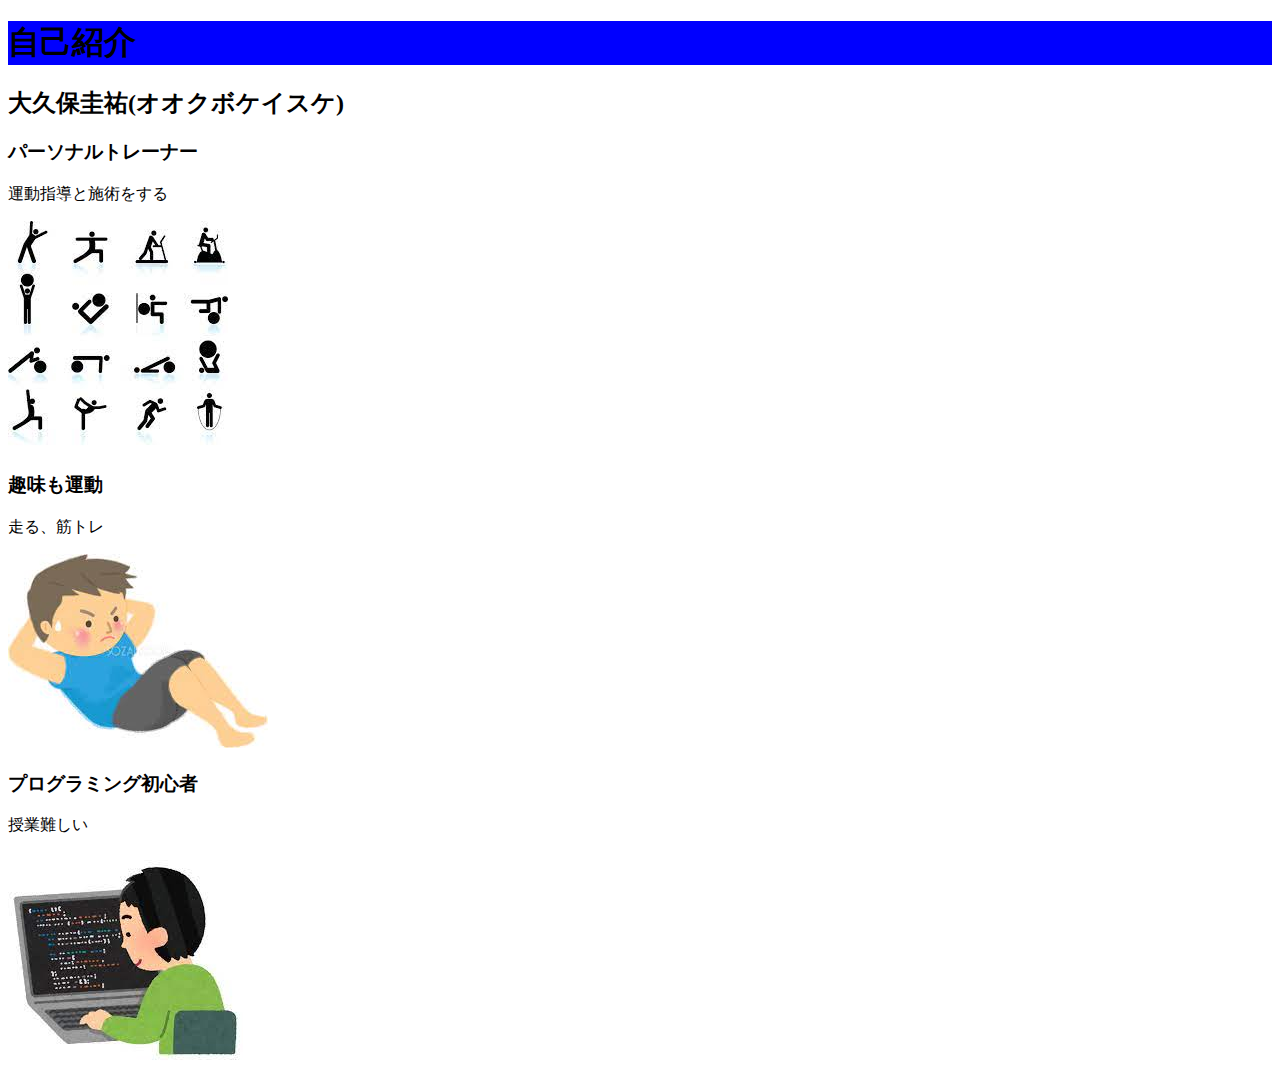
<file: html/kadai.html>
<!DOCTYPE html>
<html lang="en">
  <head>
    <meta charset="UTF-8" />
    <meta http-equiv="X-UA-Compatible" content="IE=edge" />
    <meta name="viewport" content="width=device-width, initial-scale=1.0" />
    <title>Document</title>
    <!-- cssを紐付けましょう！ -->
    <!-- link の後にタブキーを入力 -->
    <link rel="stylesheet" href="../css/kadai.css" />
  </head>
  <body>
    <!-- この中に書く -->
    <h1 class="a">自己紹介</h1>
    <h2 class="b">大久保圭祐(オオクボケイスケ)</h2>
    
    <h3 class="c">パーソナルトレーナー</h3>
    <p>運動指導と施術をする</p>
    <img src="[data-uri]" alt="">

    <h3 class="c">趣味も運動</h3>
    <p>走る、筋トレ</p>
    <img src="../img/img2.jpeg" alt="">
    
    <h3 class="c">プログラミング初心者</h3>
    <p>授業難しい</p>
    <img src="[data-uri]" alt="">  
    <!-- この中に書く -->
  </body>
</html>
</file>
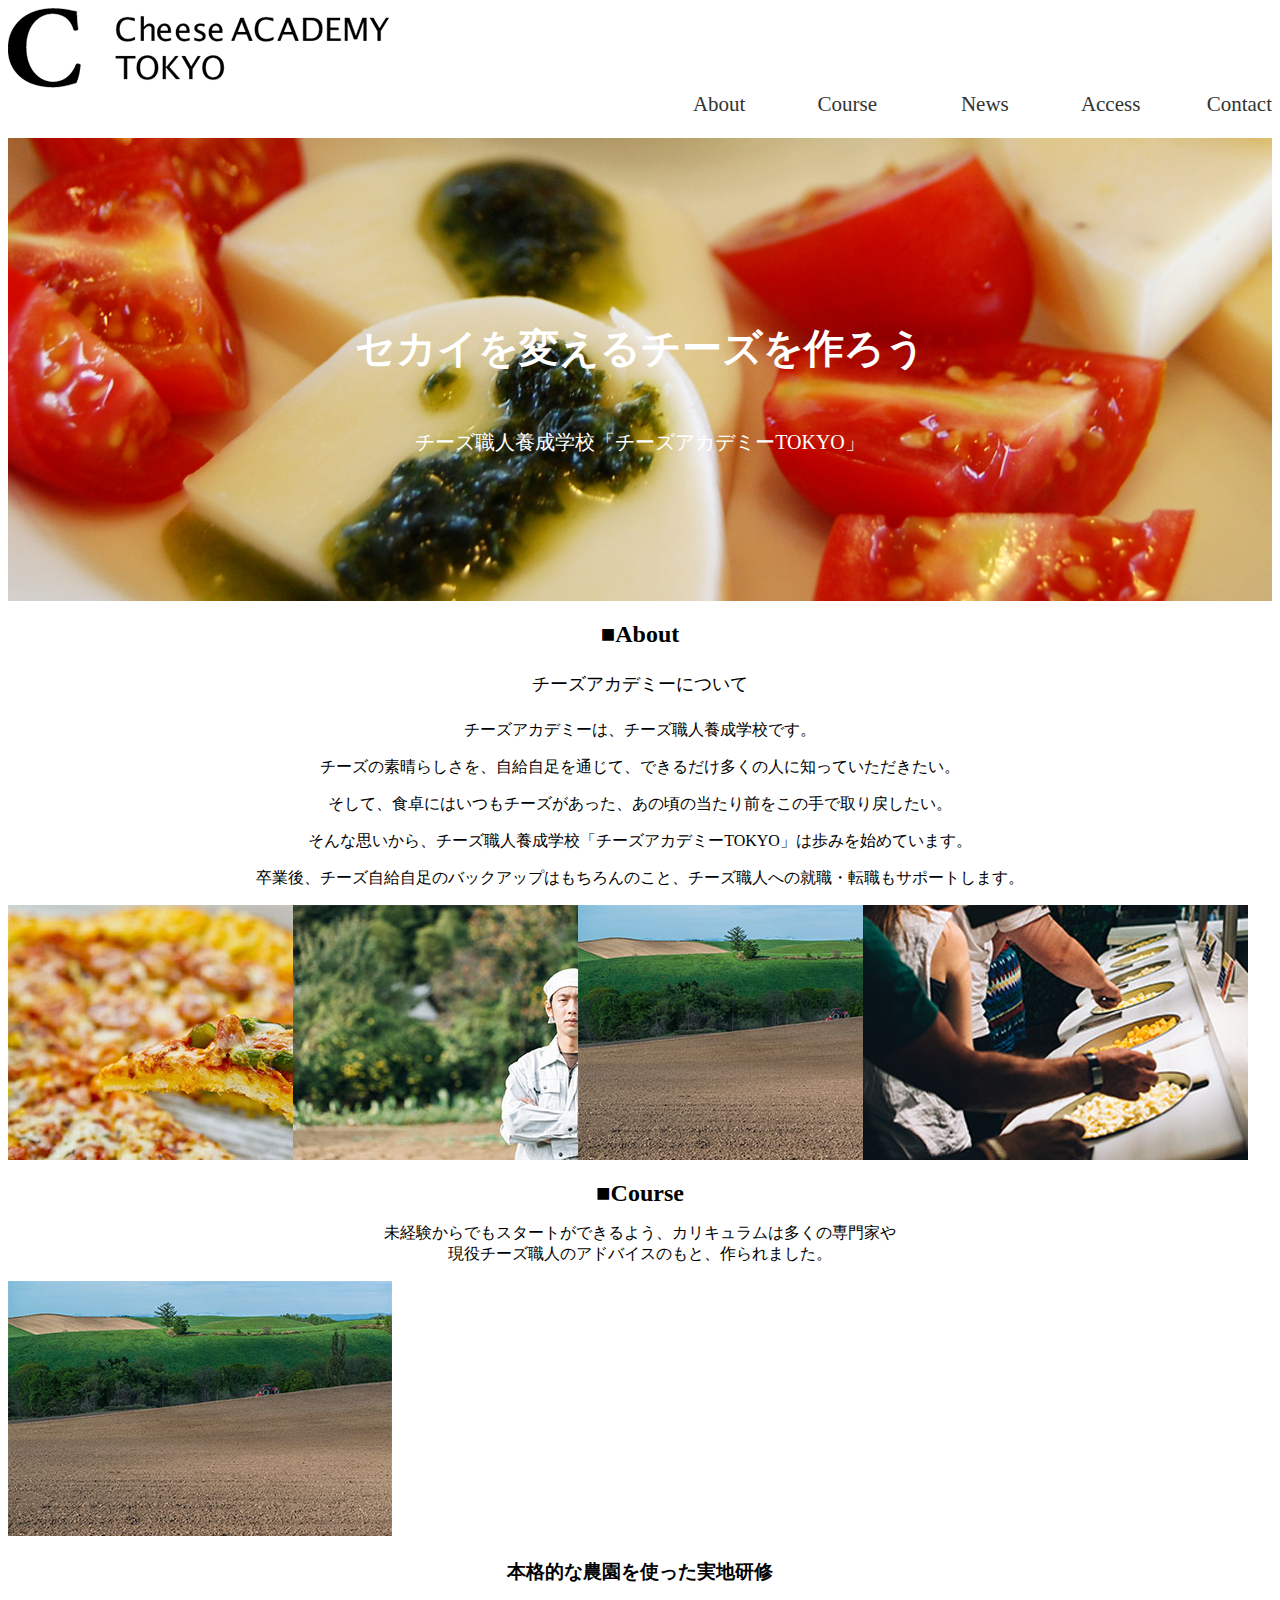
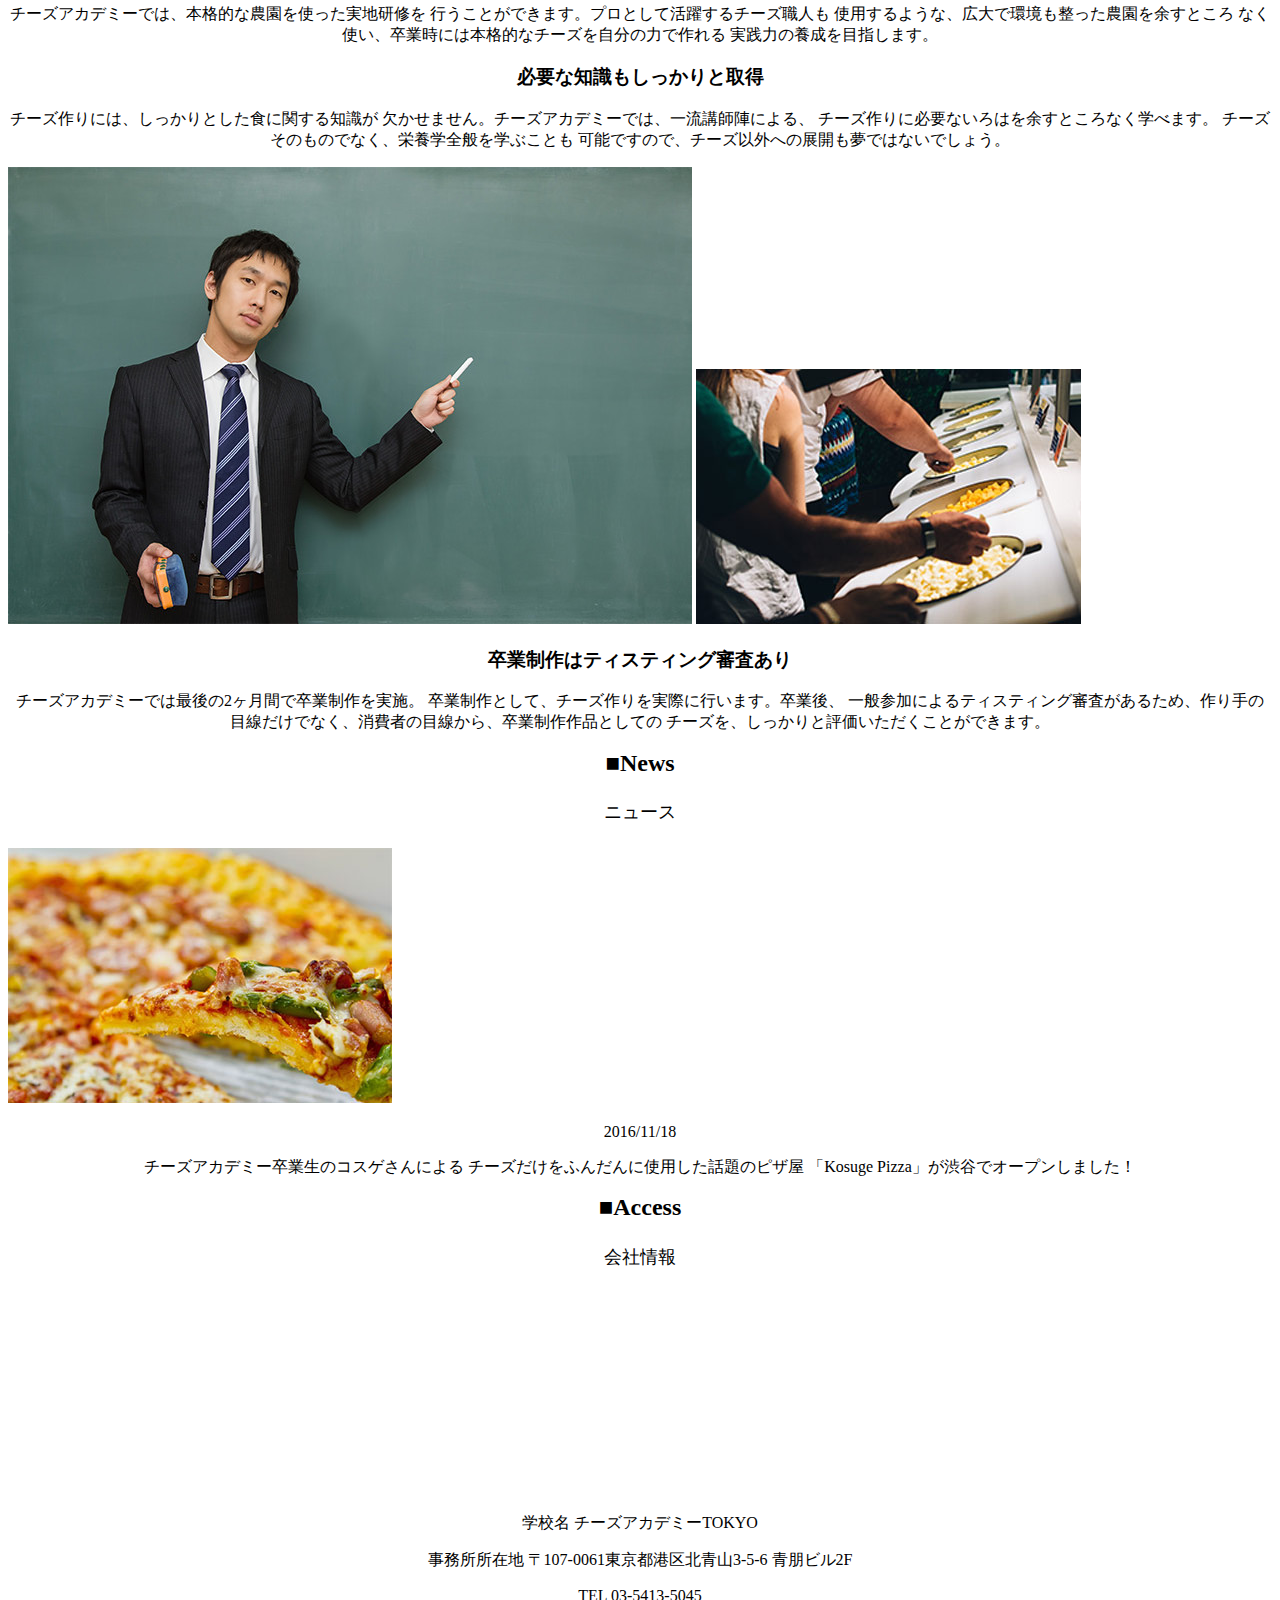
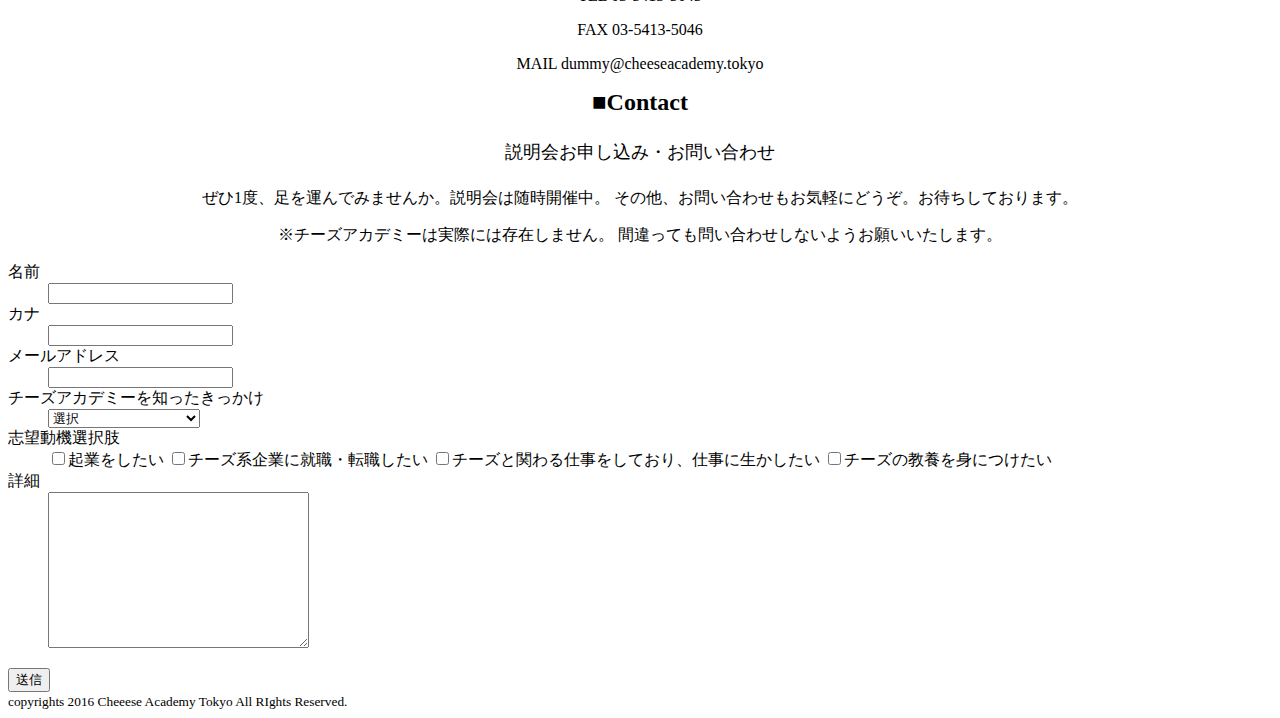
<file: html/okubo_32.html>
<!DOCTYPE html>
<html lang="en">
      <head>
            <meta charset="UTF-8">
            <meta http-equiv="X-UA-Compatible" content="IE=edge">
            <meta name="viewport" content="width=device-width, initial-scale=1.0">
            <title>Document</title>

            <link rel="stylesheet" href="../css/okubo_32.css">
      </head>

      <!-- 【サイト内で使うテキストは[kadai_site_text.txt]に記述してありますのでそちらを使ってください】
      ・サイト全体幅1200pxで作成する
      ※レスポンシブレアウトができる方は100％幅で作成しても構いません -->

      <body>
      <div class="wrap">
            <header id="header">
                  <img src="../img/header_logo.png" alt="">
                  <nav>
                        <ul>
                              <li><a href="#About">About</a></li>
                              <li><a href="#Course">Course</a></li>
                              <li><a href="#News">News</a></li>
                              <li><a href="#Access">Access</a></li>
                              <li><a href="#Contact">Contact</a></li>
                        </ul>
                  </nav>
            </header>
      
            <main>        
                  <div class="mainvisual">
                        <section>
                              　　 <div class="site-title">
                                          <img src="../img/mainbg.png" />
                                          <h1>セカイを変えるチーズを作ろう</h1>
                                          <h2>チーズ職人養成学校「チーズアカデミーTOKYO」</h2>
                                  </div>            
                        </section>
                  </div>   
      
                  <div class="content"> 
                        <section id="About"> 
                              <h1 class="English-title">■About</h1>
                                    <h4>チーズアカデミーについて</h4>
                                    <p>チーズアカデミーは、チーズ職人養成学校です。</p>
                                    <p>チーズの素晴らしさを、自給自足を通じて、できるだけ多くの人に知っていただきたい。</p>
                                    <p>そして、食卓にはいつもチーズがあった、あの頃の当たり前をこの手で取り戻したい。</p>
                                    <p>そんな思いから、チーズ職人養成学校「チーズアカデミーTOKYO」は歩みを始めています。</p>
                                    <p>卒業後、チーズ自給自足のバックアップはもちろんのこと、チーズ職人への就職・転職もサポートします。</p>
                        
                                    <div class ="flex-container">
                                          <div class ="flex-item"><img src="../img/about_04.jpg" alt="ピザの画像"></div>
                                          <div class ="flex-item"><img src="../img/about_03.jpg" alt="職人腕組み画像"></div>
                                          <div class ="flex-item"><img src="../img/about_02.jpg" alt="畑の画像 "></div>
                                          <div class ="flex-item"><img src="../img/about_01.jpg" alt="ビュッフェの画像"></div>
                                    </div>
                        </section>

      <!--  ・横並び方法
            基本は「フレックスボックス」を使用する
            調べる際は「フレックスボックス」と検索する
                        
            他の方法については
            float
            display:inline-block
            display:table
            などなどあるが、好きに判断して使用OK-->

                        <section id="Course">
                              <h1 class="English-title">■Course</h1>
                                    <p>未経験からでもスタートができるよう、カリキュラムは多くの専門家や
                                          <br>現役チーズ職人のアドバイスのもと、作られました。</p>

                              <img src="../img/about_02.jpg" alt="畑の画像">
                              <h3>本格的な農園を使った実地研修</h3>
                                    <p>チーズアカデミーでは、本格的な農園を使った実地研修を
                                          行うことができます。プロとして活躍するチーズ職人も
                                          使用するような、広大で環境も整った農園を余すところ
                                          なく使い、卒業時には本格的なチーズを自分の力で作れる
                                          実践力の養成を目指します。</p>

                              <h3>必要な知識もしっかりと取得</h3>
                                    <p>チーズ作りには、しっかりとした食に関する知識が
                                          欠かせません。チーズアカデミーでは、一流講師陣による、
                                          チーズ作りに必要ないろはを余すところなく学べます。
                                          チーズそのものでなく、栄養学全般を学ぶことも
                                          可能ですので、チーズ以外への展開も夢ではないでしょう。</p>
                              <img src="../img/course_02.jpg" alt="黒板と先生の画像">

                              <img src="../img/about_01.jpg" alt="ビュッフェの画像">
                              <h3>卒業制作はティスティング審査あり</h3>
                                    <p>チーズアカデミーでは最後の2ヶ月間で卒業制作を実施。
                                          卒業制作として、チーズ作りを実際に行います。卒業後、
                                          一般参加によるティスティング審査があるため、作り手の
                                          目線だけでなく、消費者の目線から、卒業制作作品としての
                                          チーズを、しっかりと評価いただくことができます。</p>
                        </section>

                        <section id="News">
                              <h1 class="English-title">■News</h1>
                                    <h4>ニュース</h4>
                              <img src="../img/about_04.jpg" alt="ピザの画像">
                                    <p>2016/11/18</p>
                                    <p>チーズアカデミー卒業生のコスゲさんによる
                                    チーズだけをふんだんに使用した話題のピザ屋
                                    「Kosuge Pizza」が渋谷でオープンしました！</p>
                        </section>

                        <section id="Access">
                              <h1 class="English-title">■Access</h1>
                                    <h4>会社情報</h4>
                              <iframe width="1200px" height="200px"
                              src="https://www.google.com/maps/@35.6691814,139.7013585,14z" frameborder="0"></iframe>

                        <!-- ・マップ部分
                        地図の埋め込みは「iframe（アイフレーム）」
                        と検索してみると良い -->
                                    <p class="main-text">学校名 チーズアカデミーTOKYO</p>
                                    <p class="main-text">事務所所在地 〒107-0061東京都港区北青山3-5-6 青朋ビル2F</p>
                                    <p>TEL 03-5413-5045</p>
                                    <p>FAX 03-5413-5046</p>
                                    <p>MAIL dummy@cheeseacademy.tokyo</p>
                        </section>

                        <section id="Contact">
                              <h1 class="English-title">■Contact</h1>
                                    <h4>説明会お申し込み・お問い合わせ</h4>
                                    <p class="main-text">ぜひ1度、足を運んでみませんか。説明会は随時開催中。
                                    その他、お問い合わせもお気軽にどうぞ。お待ちしております。</p>
                                    <p class="main-text">※チーズアカデミーは実際には存在しません。
                                    間違っても問い合わせしないようお願いいたします。</p>

                              <form action="#" method="post">
                                    <dl>
                                          <dt>名前</dt>
                                          <dd><input type="text" name="name"></dd>
                                          <dt>カナ</dt>
                                          <dd><input type="text" name="kana"></dd>
                                          <dt>メールアドレス</dt>
                                          <dd><input type="email" name="email" id=""></dd>
                                          <dt>チーズアカデミーを知ったきっかけ</dt>
                                          <dd>
                                          <select name="チーズアカデミーを知ったきっかけ">
                                                <option value="">選択</option>
                                                <option value="">google検索</option>
                                                <option value="">SNS</option>
                                                <option value="">紹介</option>
                                                <option value="">たまたま通りかかった</option>
                                                <option value="">その他</option>
                                          </select>
                                          </dd>
                                          <dt>志望動機選択肢</dt>
                                          <dd>
                                                <label for="kigyou">
                                                <input type="checkbox" name="kigyou" id="" value="起業をしたい">起業をしたい</label>
                                                <input type="checkbox" name="" id="" value="チーズ系企業に就職">チーズ系企業に就職・転職したい
                                                <input type="checkbox" name="" id="" value="チーズと関わる仕事をしており、仕事に生かしたい">チーズと関わる仕事をしており、仕事に生かしたい
                                                <input type="checkbox" name="" id="" value="チーズの教養を身につけたい">チーズの教養を身につけたい
                                          </dd>
                                          <dt>詳細</dt>
                                          <dd>
                                                <textarea name="detail" id="" cols="30" rows="10"></textarea>
                                          </dd>
                                    </dl>
                                    <input type="submit" value="送信">
                              </form>
                        </section>
                        <!-- ・フォーム部分
                        苦手な方はこの部分がもっとも大変かもしれません！
                        必ずググることをお忘れなく！
                        例
                        フォーム　css
                        フォーム　カスタマイズ
                        フォーム　レイアウト　などなど -->
                  </div>
            </main>

            <footer>
                  <div id="footer">
                        <small>copyrights 2016 Cheeese Academy Tokyo All RIghts Reserved.</small>
                  </div>                  
            </footer>

      </div>
      </body>
</html>
</file>
<file: css/kadai.css>
.a {
    background-color: blue;
}

.c {
    width 
    height
    margin
    padding
    border
    line-height 
    text-shadow 
    box-shadow 
    border-radius 
    opacity
    cursor 
    letter-spacing 
    font-weight 
    font-size 
    hover
}
</file>
<file: css/okubo_32.css>
/* ヘッダーロゴの配置 */


/* ナビゲーション */
nav{
    font-size: 21px;

    text-align: right;
    }
    nav ul{
    margin: 0 ;
    padding: 0 ;
    }
    nav ul li{
    list-style: none;
    display: inline-block;
    width: 10%;
    min-width: 50px;
    }
    nav ul li a{
    text-decoration: none;
    color: #333;
    }
    nav ul li.current a{
    color: #F33135;
    }
    nav ul li a:hover{
    color: #E7DA66;
    }

/* メイン画像 */
.site-title {
    position: relative;
    }
  
.site-title h1 {
    position: absolute;
    top: 45%;
    left: 50%;
    -ms-transform: translate(-50%,-50%);
    -webkit-transform: translate(-50%,-50%);
    transform: translate(-50%,-50%);
    margin:0;
    padding:0;
    font-size: 40px;
    color:white;
    font-weight: bold;
    }

.site-title h2 {
    position: absolute;
    top: 65%;
    left: 50%;
    -ms-transform: translate(-50%,-50%);
    -webkit-transform: translate(-50%,-50%);
    transform: translate(-50%,-50%);
    margin:0;
    padding:0;
    font-size: 20px;
    color:white;
    font-weight: lighter;
    }
  
.site-title img {
    width: 100%;
    }
  

.English-title {
    font-size: 24px;
    text-align: center;
}

/* 日本語太文字 */
h3{
    text-align: center;
    font-weight: bold;
    }

/* 日本語タイトル */
h4{
    font-size: 18px;
    text-align: center;
    font-weight: normal;
    }

p{
font-size: 16px;
text-align: center;
font-weight: lighter;
}

.flex-container {
    display: flex;
    width: 1140px;
}
.flex-item {
    flex: 4; /* これが重要！ */
    width: 25%;
}
</file>
